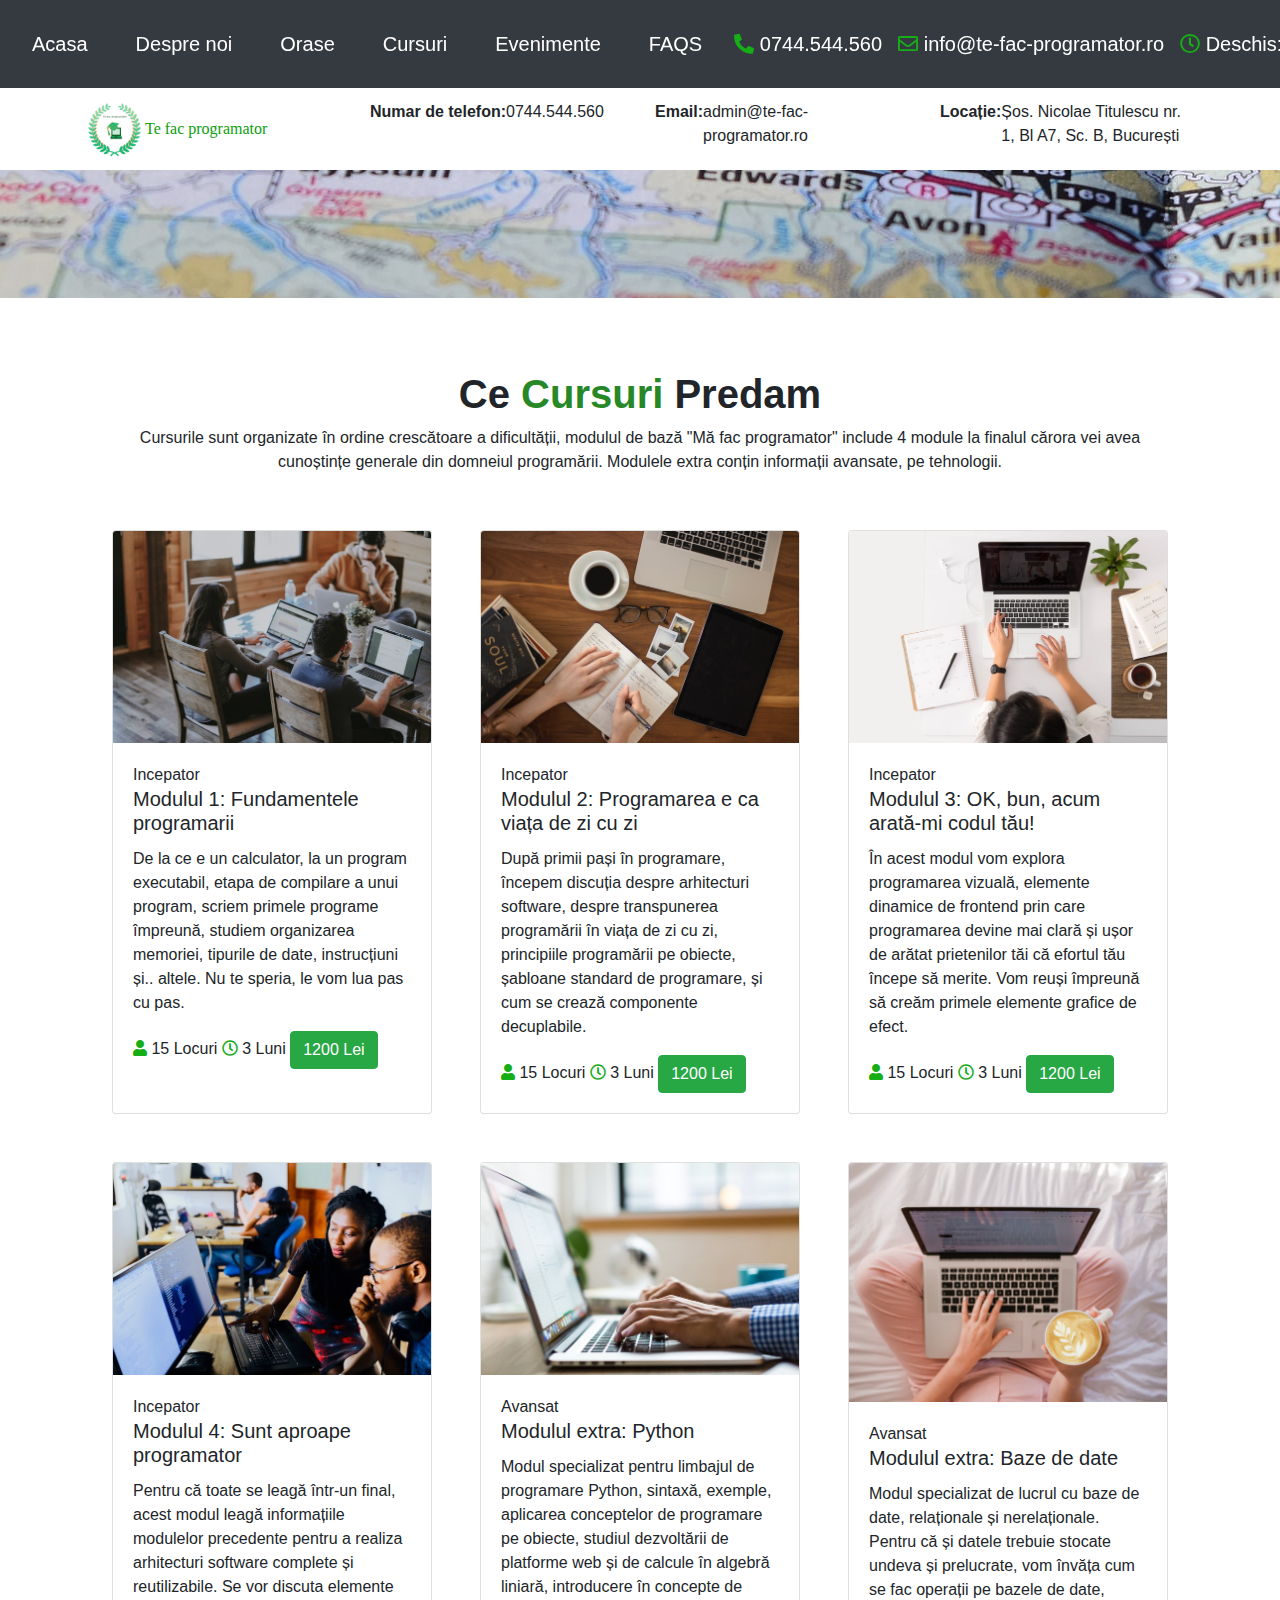
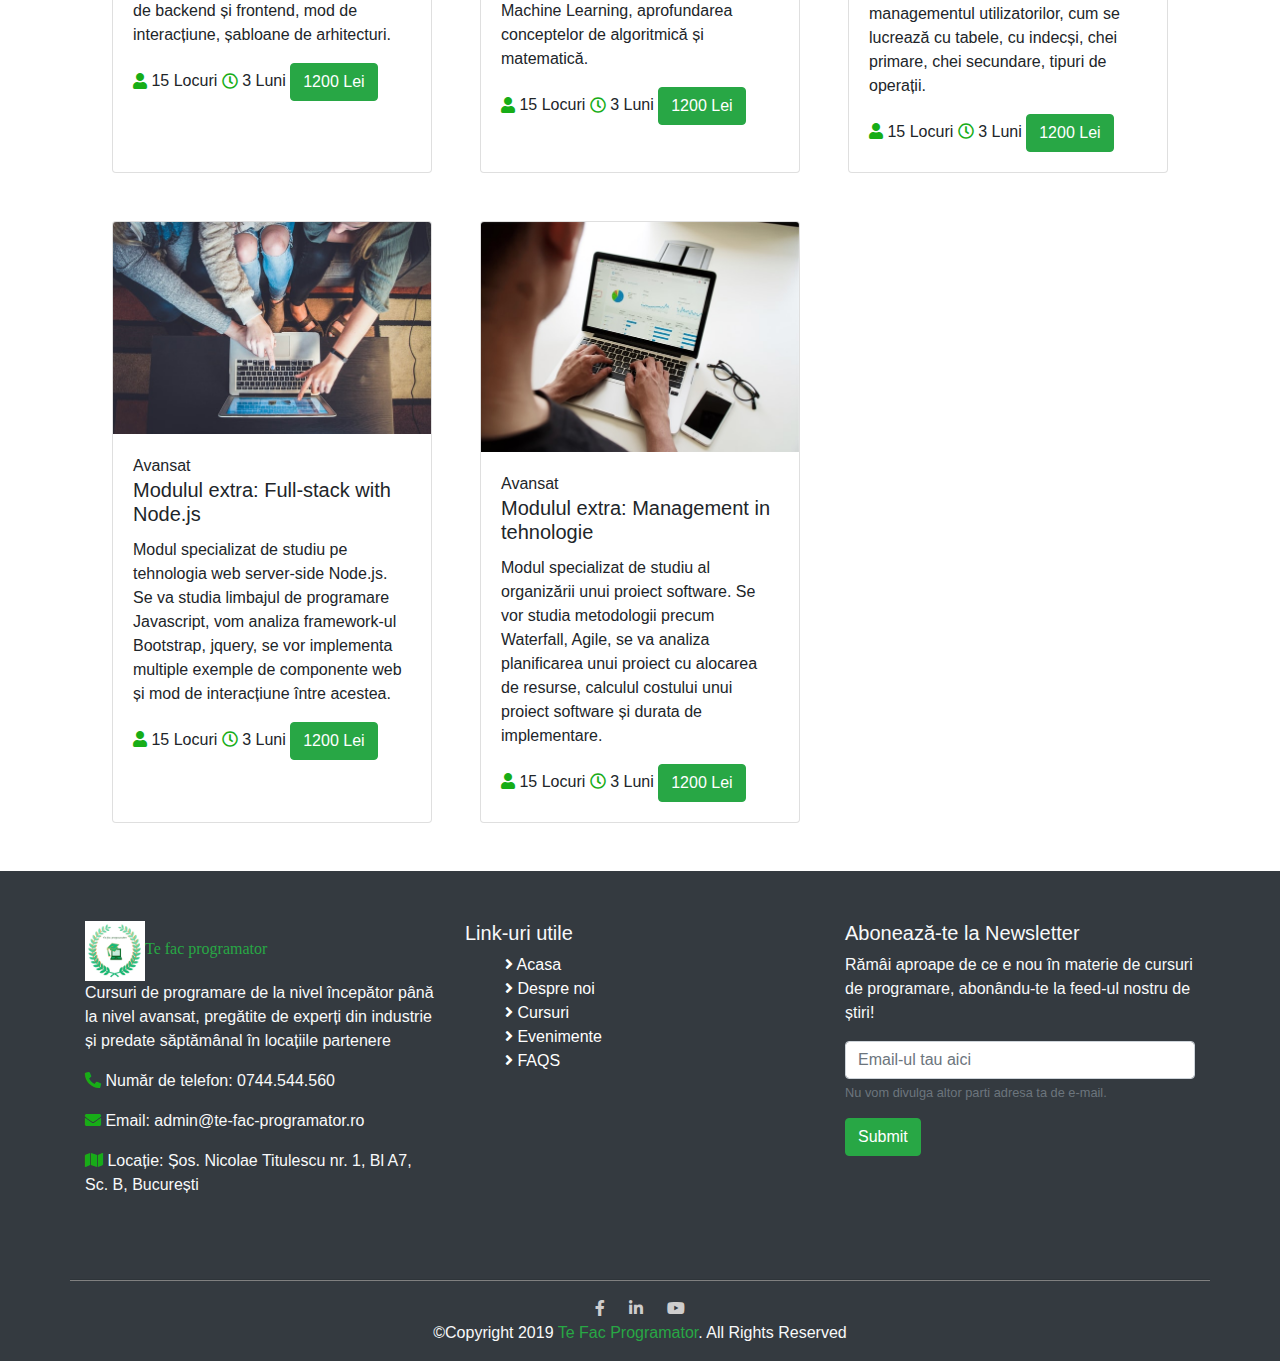
<file: index.html>
<!DOCTYPE html>
<html lang="en">

<head>
    <meta charset="UTF-8">
    <meta name="viewport" content="width=device-width, initial-scale=1.0">

    <link rel="stylesheet" href="https://stackpath.bootstrapcdn.com/bootstrap/4.4.1/css/bootstrap.min.css"
        integrity="sha384-Vkoo8x4CGsO3+Hhxv8T/Q5PaXtkKtu6ug5TOeNV6gBiFeWPGFN9MuhOf23Q9Ifjh" crossorigin="anonymous">
    <link rel="stylesheet" href="https://use.fontawesome.com/releases/v5.11.2/css/all.css">
    <link rel="stylesheet" href="css/ex5.css">

    <title>Te Fac Programator - Cursuri de formare in IT</title>
</head>

<body>
    <header>
        <nav class="navbar fixed-top navbar-expand-lg navbar-dark bg-dark">
            <a class="navbar-brand p-3" href="https://te-fac-programator.ro/index.html">Acasa</a>
            <button class="navbar-toggler" type="button" data-toggle="collapse" data-target="#navbarSupportedContent"
                aria-controls="navbarSupportedContent" aria-expanded="false" aria-label="Toggle navigation">
                <span class="navbar-toggler-icon"></span>
            </button>
            <div class="collapse navbar-collapse" id="navbarSupportedContent">
                <ul class="navbar-nav mr-auto">
                    <li class="nav-item">
                        <a class="navbar-brand p-3" href="https://te-fac-programator.ro/about.html">Despre noi</a>
                    </li>
                    <li class="nav-item dropdown">
                        <a class="navbar-brand p-3" href="https://te-fac-programator.ro/cities.html">Orase</a>
                    </li>
                    <li class="nav-item dropdown">
                        <a class="navbar-brand p-3" href="https://te-fac-programator.ro/courses.html">Cursuri</a>
                    </li>
                    <li class="nav-item dropdown">
                        <a class="navbar-brand p-3" href="https://te-fac-programator.ro/events.html">Evenimente</a>
                    </li>
                    <li class="nav-item dropdown">
                        <a class="navbar-brand p-3" href="https://te-fac-programator.ro/faqs.html">FAQS</a>
                    </li>
                </ul>
                <span class="navbar-brand mb-0"><i class="fas fa-phone-alt"></i> 0744.544.560</span>
                <span class="navbar-brand mb-0"><a id="mailto" href="mailto:info@te-fac-programator.ro">
                        <i class="far fa-envelope"></i> info@te-fac-programator.ro</a></span>
                <span class="navbar-brand mb-0"><i class="far fa-clock"></i> Deschis: 10:00am -
                    5:00pm</span>

                <div class="social_media">
                    <a href="https://www.facebook.com/teFacProgramator/" target="blank">
                        <i class="fab fa-facebook-f"></i></a>
                    <a href="https://www.linkedin.com/company/te-fac-programator/about/" target="blank">
                        <i class="fab fa-linkedin-in"></i></a>
                    <a href="https://www.youtube.com/channel/UCL5hoagiw-aE0xyyWNZIOZQ?fbclid=IwAR3lfYBg44KTkdDByMRy3gIWg54DPN7oI_HWdUzaRva_dqGCzkD5Jvib0Z4"
                        target="blank"><i class="fab fa-youtube"></i></a>
                </div>
                <a href="https://te-fac-programator.ro/enrollment.html">
                    <button class="btn btn-success my-2 my-sm-0" type="submit"><i class="fas fa-pencil-alt pencil"></i>
                        MA INSCRIU</button>
                </a>
            </div>
        </nav>

        <div class="container logo">
            <div class="row">
                <div class="col-md-3 col-12">
                    <a id="TFP" href="https://te-fac-programator.ro/index.html" target="_blank">
                        <img src="img/logo.jpg" alt="TFP logo" width="60px" height="60px">Te fac programator
                    </a>
                </div>
                <div class="col-md-3 d-none d-md-flex">
                    <b>Numar de telefon:</b>
                    <span class="d-block">0744.544.560</span>
                </div>
                <div class="col-md-3 d-none d-md-flex" style="height: 50px;">
                    <b>Email:</b>
                    <p>admin@te-fac-programator.ro</p>
                </div>
                <div class="col-md-3 d-none d-md-flex">
                    <b>Locație:</b>
                    Șos. Nicolae Titulescu nr. 1, Bl A7, Sc. B, București
                </div>
            </div>
        </div>
    </header>

    <div class="jumbotron jumbotron-fluid">
    </div>

    <section class="grid">
        <div class="title">
            <h1>Ce <span style="color: rgb(39, 136, 39);">Cursuri</span> Predam</h1>
            <p>Cursurile sunt organizate în ordine crescătoare a dificultății, modulul de bază "Mă fac programator"
                include 4 module la finalul cărora vei avea cunoștințe generale din domneiul programării. Modulele extra
                conțin informații avansate, pe tehnologii.
            </p>
        </div>
        <div class="wrapper mb-5">
            <div class="card" style="width: 20rem;">
                <img src="img/annie-spratt-dWYU3i-mqEo-unsplash.jpg" class="card-img-top" alt="">
                <div class="card-body">
                    Incepator
                    <h5 class="card-title">Modulul 1: Fundamentele programarii</h5>
                    <p class="card-text">De la ce e un calculator, la un program executabil, etapa de compilare a
                        unui
                        program, scriem primele programe împreună, studiem organizarea memoriei, tipurile de date,
                        instrucțiuni și.. altele. Nu te speria, le vom lua pas cu pas.
                    </p>
                    <i class="fas fa-user"></i> 15 Locuri
                    <i class="far fa-clock"></i> 3 Luni
                    <button class="btn btn-success">1200 Lei</button>
                </div>
            </div>

            <div class="card" style="width: 20rem;">
                <img src="img/thought-catalog-505eectW54k-unsplash.jpg" class="card-img-top" alt="">
                <div class="card-body">
                    Incepator
                    <h5 class="card-title">Modulul 2: Programarea e ca viața de zi cu zi</h5>
                    <p class="card-text">După primii pași în programare, începem discuția despre arhitecturi
                        software, despre transpunerea programării în viața de zi cu zi, principiile programării pe
                        obiecte, șabloane standard de programare, și cum se crează componente decuplabile.
                    </p>
                    <i class="fas fa-user"></i> 15 Locuri
                    <i class="far fa-clock"></i> 3 Luni
                    <button class="btn btn-success">1200 Lei</button>
                </div>
            </div>

            <div class="card" style="width: 20rem;">
                <img src="img/avel-chuklanov-DUmFLtMeAbQ-unsplash.jpg" class="card-img-top" alt="">
                <div class="card-body">
                    Incepator
                    <h5 class="card-title">Modulul 3: OK, bun, acum arată-mi codul tău!</h5>
                    <p class="card-text">În acest modul vom explora programarea vizuală, elemente dinamice de
                        frontend prin care programarea devine mai clară și ușor de arătat prietenilor tăi că efortul
                        tău începe să merite. Vom reuși împreună să creăm primele elemente grafice de efect.
                    </p>
                    <i class="fas fa-user"></i> 15 Locuri
                    <i class="far fa-clock"></i> 3 Luni
                    <button class="btn btn-success">1200 Lei</button>
                </div>
            </div>

            <div class="card" style="width: 20rem;">
                <img src="img/nesa-by-makers-IgUR1iX0mqM-unsplash.jpg" class="card-img-top" alt="">
                <div class="card-body">
                    Incepator
                    <h5 class="card-title">Modulul 4: Sunt aproape programator</h5>
                    <p class="card-text">Pentru că toate se leagă într-un final, acest modul leagă informațiile
                        modulelor precedente pentru a realiza arhitecturi software complete și reutilizabile. Se vor
                        discuta elemente de backend și frontend, mod de interacțiune, șabloane de arhitecturi.
                    </p>
                    <i class="fas fa-user"></i> 15 Locuri
                    <i class="far fa-clock"></i> 3 Luni
                    <button class="btn btn-success">1200 Lei</button>
                </div>
            </div>

            <div class="card" style="width: 20rem;">
                <img src="img/burst-kUqqaRjJuw0-unsplash.jpg" class="card-img-top" alt="">
                <div class="card-body">
                    Avansat
                    <h5 class="card-title">Modulul extra: Python</h5>
                    <p class="card-text">Modul specializat pentru limbajul de programare Python, sintaxă, exemple,
                        aplicarea conceptelor de programare pe obiecte, studiul dezvoltării de platforme web și de
                        calcule în algebră liniară, introducere în concepte de Machine Learning, aprofundarea
                        conceptelor de algoritmică și matematică.
                    </p>
                    <i class="fas fa-user"></i> 15 Locuri
                    <i class="far fa-clock"></i> 3 Luni
                    <button class="btn btn-success">1200 Lei</button>
                </div>
            </div>

            <div class="card" style="width: 20rem;">
                <img src="img/sincerely-media-ylveRpZ8L1s-unsplash.jpg" class="card-img-top" alt="">
                <div class="card-body">
                    Avansat
                    <h5 class="card-title">Modulul extra: Baze de date</h5>
                    <p class="card-text">Modul specializat de lucrul cu baze de date, relaționale și nerelaționale.
                        Pentru că și datele trebuie stocate undeva și prelucrate, vom învăța cum se fac operații pe
                        bazele de date, managementul utilizatorilor, cum se lucrează cu tabele, cu indecși, chei
                        primare, chei secundare, tipuri de operații.
                    </p>
                    <i class="fas fa-user"></i> 15 Locuri
                    <i class="far fa-clock"></i> 3 Luni
                    <button class="btn btn-success">1200 Lei</button>
                </div>
            </div>

            <div class="card" style="width: 20rem;">
                <img src="img/john-schnobrich-2FPjlAyMQTA-unsplash.jpg" class="card-img-top" alt="">
                <div class="card-body">
                    Avansat
                    <h5 class="card-title">Modulul extra: Full-stack with Node.js</h5>
                    <p class="card-text">Modul specializat de studiu pe tehnologia web server-side Node.js. Se va
                        studia limbajul de programare Javascript, vom analiza framework-ul Bootstrap, jquery, se vor
                        implementa multiple exemple de componente web și mod de interacțiune între acestea.
                    </p>
                    <i class="fas fa-user"></i> 15 Locuri
                    <i class="far fa-clock"></i> 3 Luni
                    <button class="btn btn-success">1200 Lei</button>
                </div>
            </div>

            <div class="card" style="width: 20rem;">
                <img src="img/campaign-creators-pypeCEaJeZY-unsplash.jpg" class="card-img-top" alt="">
                <div class="card-body">
                    Avansat
                    <h5 class="card-title">Modulul extra: Management in tehnologie</h5>
                    <p class="card-text">Modul specializat de studiu al organizării unui proiect software. Se vor
                        studia metodologii precum Waterfall, Agile, se va analiza planificarea unui proiect cu
                        alocarea de resurse, calculul costului unui proiect software și durata de implementare.
                    </p>
                    <i class="fas fa-user"></i> 15 Locuri
                    <i class="far fa-clock"></i> 3 Luni
                    <button class="btn btn-success">1200 Lei</button>
                </div>
            </div>
        </div>
    </section>

    <footer class="container-fluid text-light bg-dark footer">
        <div class="container">
            <div class="row row-footer">
                <div class="col-12 col-md-4">
                    <a id="TFP" href="https://te-fac-programator.ro/index.html" target="_blank">
                        <img src="img/logo.jpg" alt="TFP logo" width="60px" height="60px"><span class="text-success">Te
                            fac
                            programator</span>
                    </a>
                    <p>Cursuri de programare de la nivel începător până la nivel avansat, pregătite de experți din
                        industrie
                        și predate săptămânal în locațiile partenere</p>

                    <p><i class="fas fa-phone-alt"></i> Număr de telefon: 0744.544.560</p>
                    <p><i class="fas fa-envelope"></i> Email: admin@te-fac-programator.ro</p>
                    <p><i class="fas fa-map"></i> Locație: Șos. Nicolae Titulescu nr. 1, Bl A7, Sc. B, București</p>
                </div>
                <div class="col-12 col-md-4">
                    <h5>Link-uri utile</h5>
                    <!-- <hr class=""> -->
                    <ul>
                        <li class="">
                            <a class="" href="https://te-fac-programator.ro/index.html"><i
                                    class="fas fa-angle-right"></i> Acasa</a>
                        </li>
                        <li class="">
                            <a class="" href="https://te-fac-programator.ro/about.html"><i
                                    class="fas fa-angle-right"></i> Despre noi</a>
                        </li>
                        <li class="">
                            <a class="" href="https://te-fac-programator.ro/courses.html"><i
                                    class="fas fa-angle-right"></i> Cursuri</a>
                        </li>
                        <li class="">
                            <a class="" href="https://te-fac-programator.ro/events.html"><i
                                    class="fas fa-angle-right"></i> Evenimente</a>
                        </li>
                        <li class="">
                            <a class="" href="https://te-fac-programator.ro/faqs.html"><i
                                    class="fas fa-angle-right"></i> FAQS</a>
                        </li>
                    </ul>
                </div>
                <div class="col-12 col-md-4">
                    <h5>Abonează-te la Newsletter</h5>
                    <p>Rămâi aproape de ce e nou în materie de cursuri de programare, abonându-te la feed-ul nostru de
                        știri!</p>
                    <form>
                        <div class="form-group">
                            <input type="email" class="form-control" placeholder="Email-ul tau aici">
                            <small id="emailHelp" class="form-text text-muted">Nu vom divulga altor parti adresa ta de
                                e-mail.</small>
                        </div>
                        <button class="btn btn-success" type="submit">Submit</button>
                    </form>
                </div>
            </div>

            <div class="row row-footer justify-content-center">
                <hr>
                <div class="social_media">
                    <a href="https://www.facebook.com/teFacProgramator/" target="blank">
                        <i class="fab fa-facebook-f"></i></a>
                    <a href="https://www.linkedin.com/company/te-fac-programator/about/" target="blank">
                        <i class="fab fa-linkedin-in"></i></a>
                    <a href="https://www.youtube.com/channel/UCL5hoagiw-aE0xyyWNZIOZQ?fbclid=IwAR3lfYBg44KTkdDByMRy3gIWg54DPN7oI_HWdUzaRva_dqGCzkD5Jvib0Z4"
                        target="blank"><i class="fab fa-youtube"></i></a>
                </div>
            </div>
            <div class="row justify-content-center">
                <p class="text-center">&copy;Copyright 2019 <span class="text-success">Te Fac Programator</span>. All
                    Rights Reserved</p>
            </div>
        </div>
    </footer>


    <script src="https://code.jquery.com/jquery-3.4.1.slim.min.js"
        integrity="sha384-J6qa4849blE2+poT4WnyKhv5vZF5SrPo0iEjwBvKU7imGFAV0wwj1yYfoRSJoZ+n"
        crossorigin="anonymous"></script>
    <script src="https://cdn.jsdelivr.net/npm/popper.js@1.16.0/dist/umd/popper.min.js"
        integrity="sha384-Q6E9RHvbIyZFJoft+2mJbHaEWldlvI9IOYy5n3zV9zzTtmI3UksdQRVvoxMfooAo"
        crossorigin="anonymous"></script>
    <script src="https://stackpath.bootstrapcdn.com/bootstrap/4.4.1/js/bootstrap.min.js"
        integrity="sha384-wfSDF2E50Y2D1uUdj0O3uMBJnjuUD4Ih7YwaYd1iqfktj0Uod8GCExl3Og8ifwB6"
        crossorigin="anonymous"></script>
</body>

</html>
</file>
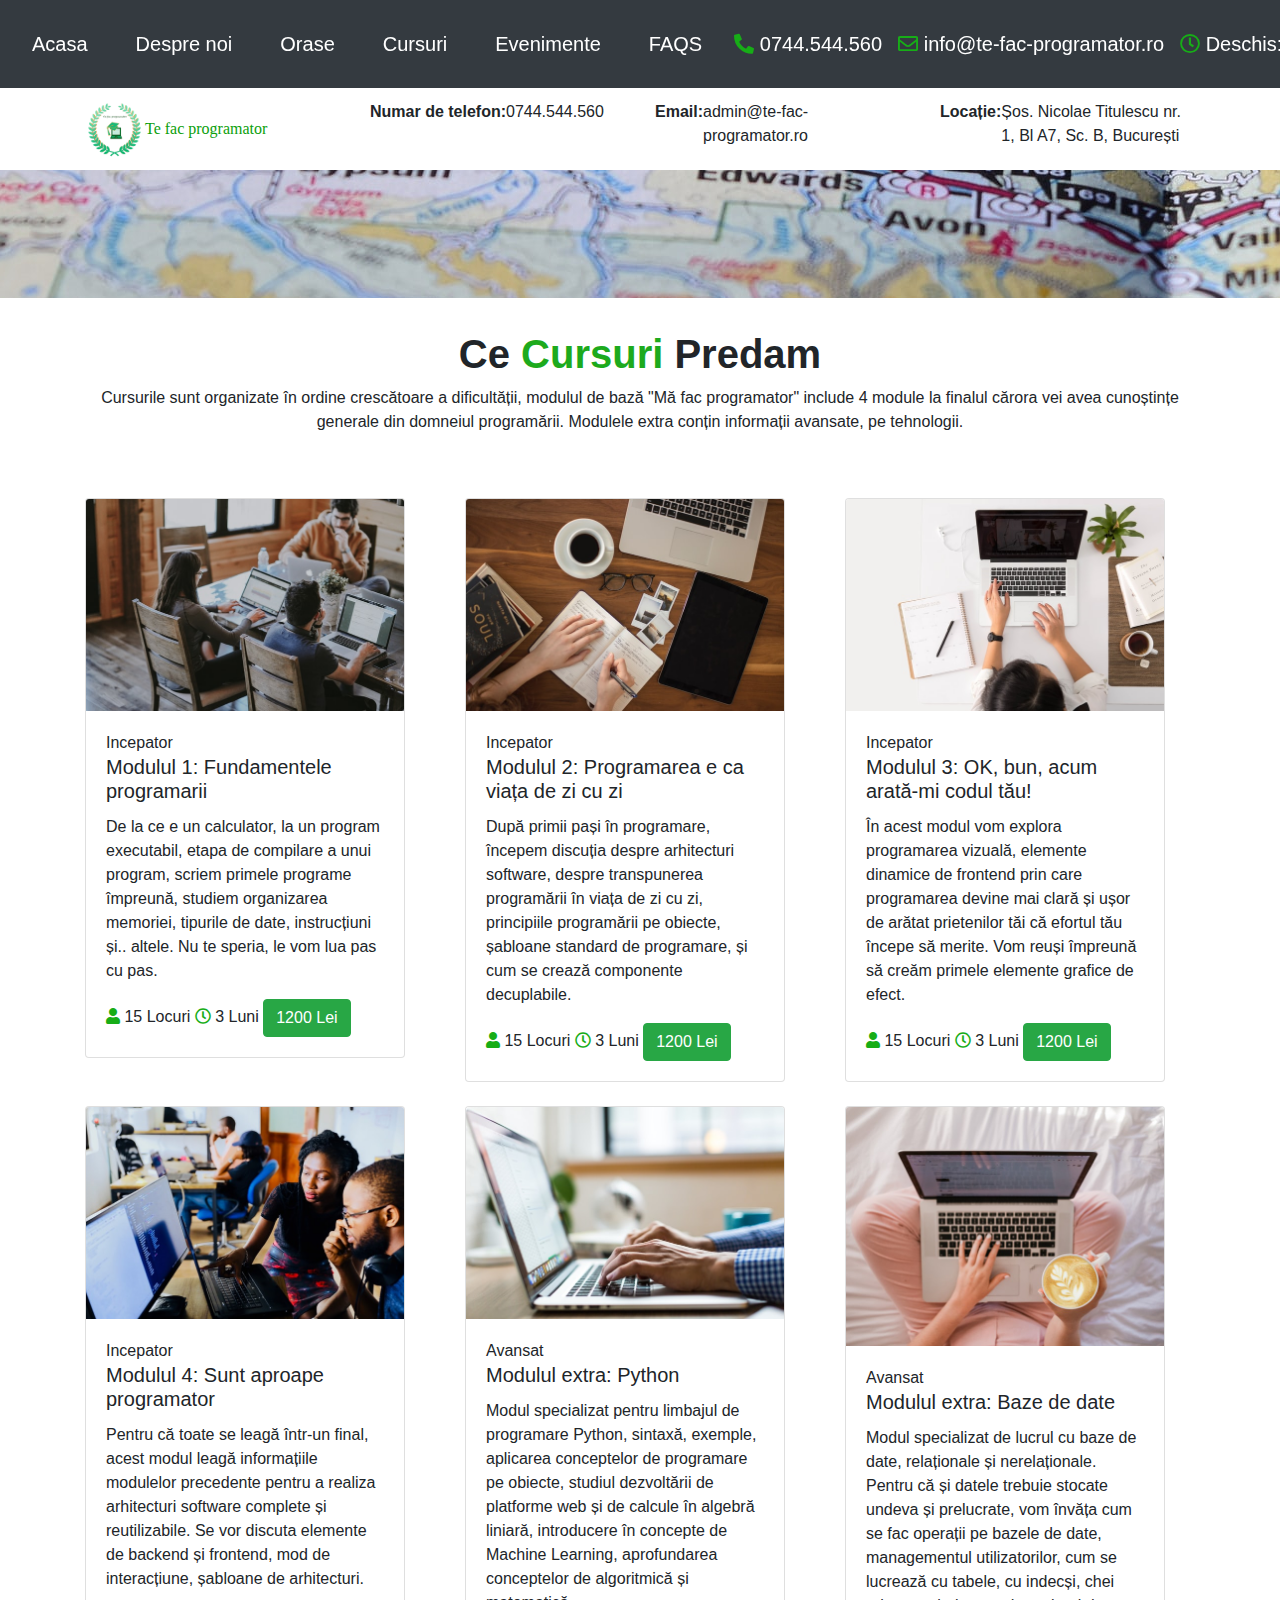
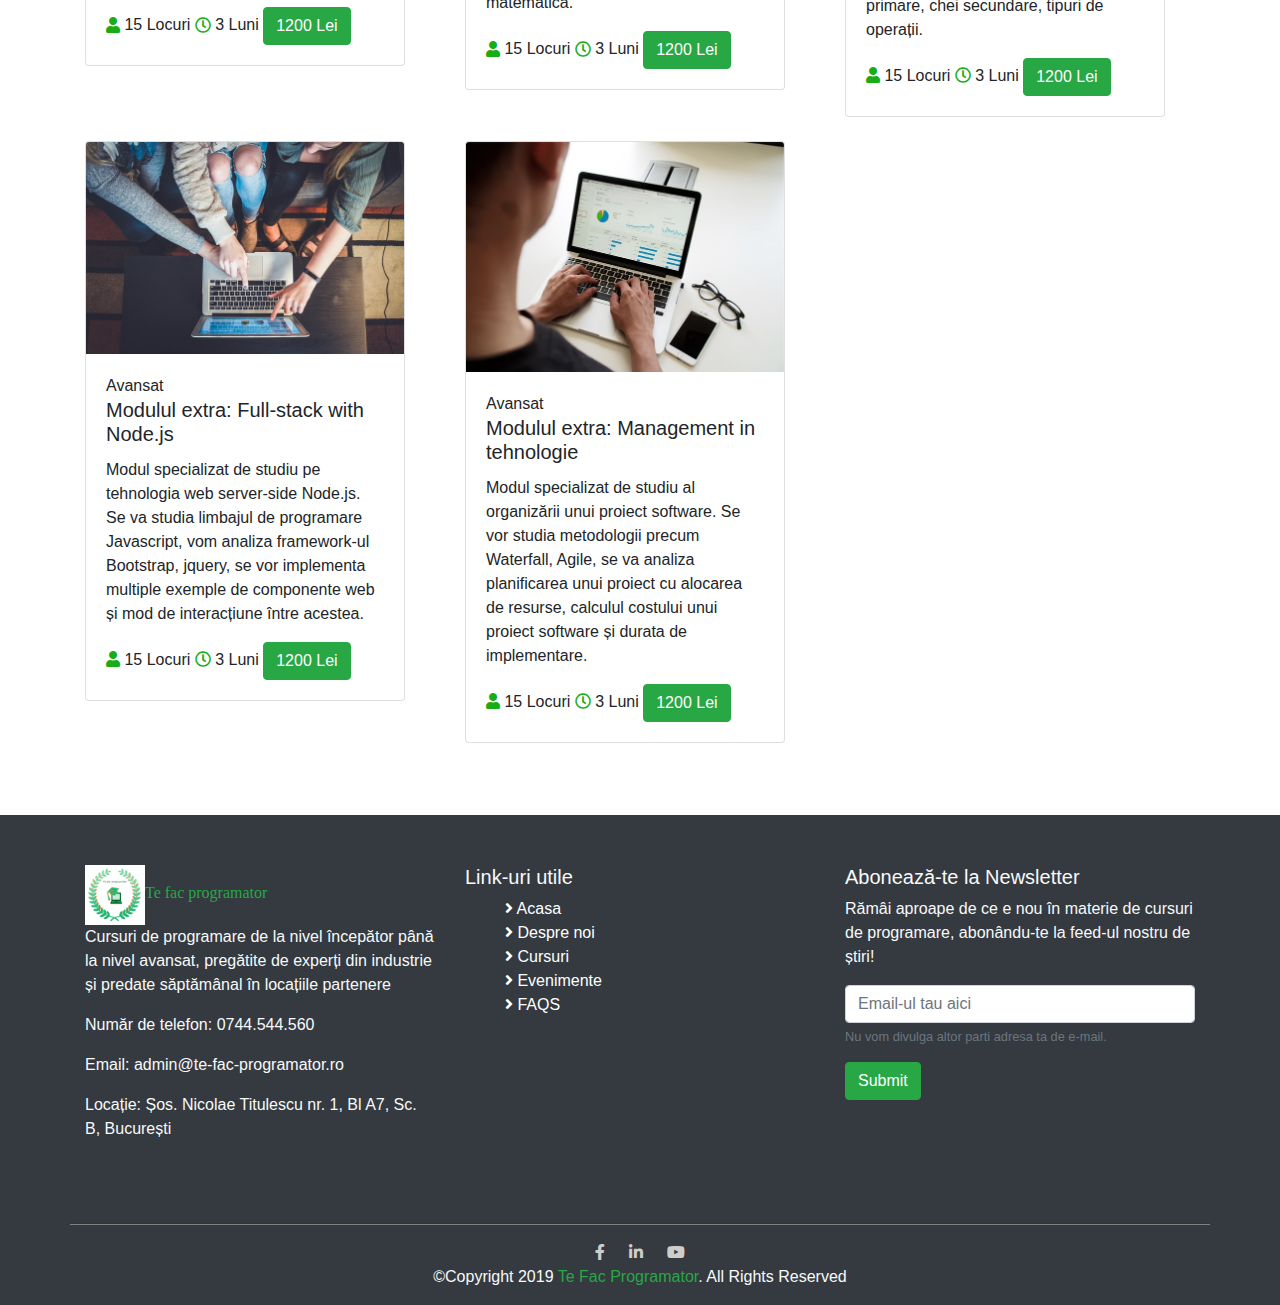
<file: ex5.html>
<!DOCTYPE html>
<html lang="en">

<head>
    <meta charset="UTF-8">
    <meta name="viewport" content="width=device-width, initial-scale=1.0">

    <link rel="stylesheet" href="https://stackpath.bootstrapcdn.com/bootstrap/4.4.1/css/bootstrap.min.css"
        integrity="sha384-Vkoo8x4CGsO3+Hhxv8T/Q5PaXtkKtu6ug5TOeNV6gBiFeWPGFN9MuhOf23Q9Ifjh" crossorigin="anonymous">
    <link rel="stylesheet" href="https://use.fontawesome.com/releases/v5.11.2/css/all.css">
    <link rel="stylesheet" href="css/ex5.css">

    <title>Te Fac Programator - Cursuri de formare in IT</title>
</head>

<body>
    <header>
        <nav class="navbar fixed-top navbar-expand-lg navbar-dark bg-dark">
            <a class="navbar-brand p-3" href="https://te-fac-programator.ro/index.html">Acasa</a>
            <button class="navbar-toggler" type="button" data-toggle="collapse" data-target="#navbarSupportedContent"
                aria-controls="navbarSupportedContent" aria-expanded="false" aria-label="Toggle navigation">
                <span class="navbar-toggler-icon"></span>
            </button>
            <div class="collapse navbar-collapse" id="navbarSupportedContent">
                <ul class="navbar-nav mr-auto">
                    <li class="nav-item">
                        <a class="navbar-brand p-3" href="https://te-fac-programator.ro/about.html">Despre noi</a>
                    </li>
                    <li class="nav-item dropdown">
                        <a class="navbar-brand p-3" href="https://te-fac-programator.ro/cities.html">Orase</a>
                    </li>
                    <li class="nav-item dropdown">
                        <a class="navbar-brand p-3" href="https://te-fac-programator.ro/courses.html">Cursuri</a>
                    </li>
                    <li class="nav-item dropdown">
                        <a class="navbar-brand p-3" href="https://te-fac-programator.ro/events.html">Evenimente</a>
                    </li>
                    <li class="nav-item dropdown">
                        <a class="navbar-brand p-3" href="https://te-fac-programator.ro/faqs.html">FAQS</a>
                    </li>
                </ul>
                <span class="navbar-brand mb-0"><i class="fas fa-phone-alt"></i> 0744.544.560</span>
                <span class="navbar-brand mb-0"><a id="mailto" href="mailto:info@te-fac-programator.ro">
                        <i class="far fa-envelope"></i> info@te-fac-programator.ro</a></span>
                <span class="navbar-brand mb-0"><i class="far fa-clock"></i> Deschis: 10:00am -
                    5:00pm</span>

                <div class="social_media">
                    <a href="https://www.facebook.com/teFacProgramator/" target="blank">
                        <i class="fab fa-facebook-f"></i></a>
                    <a href="https://www.linkedin.com/company/te-fac-programator/about/" target="blank">
                        <i class="fab fa-linkedin-in"></i></a>
                    <a href="https://www.youtube.com/channel/UCL5hoagiw-aE0xyyWNZIOZQ?fbclid=IwAR3lfYBg44KTkdDByMRy3gIWg54DPN7oI_HWdUzaRva_dqGCzkD5Jvib0Z4"
                        target="blank"><i class="fab fa-youtube"></i></a>
                </div>
                <a href="https://te-fac-programator.ro/enrollment.html">
                    <button class="btn btn-success my-2 my-sm-0" type="submit"><i class="fas fa-pencil-alt pencil"></i>
                        MA INSCRIU</button>
                </a>
            </div>
        </nav>

        <!-- <div class="top navbar-dark bg-dark">
            <div class="container">
                <div class="row">
                    <div class="col-12 col-lg-8">
                        <ul>
                            <li class="contact">
                                <span class="navbar-brand mb-0"><i class="fas fa-phone-alt"></i> 0744.544.560</span>
                                <span class="navbar-brand mb-0"><a id="mailto" href="mailto:info@te-fac-programator.ro">
                                        <i class="far fa-envelope"></i> info@te-fac-programator.ro</a></span>
                                <span class="navbar-brand mb-0"><i class="far fa-clock"></i> Deschis: 10:00am -
                                    5:00pm</span>
                            </li>
                        </ul>
                    </div>

                    <div class="col-12 col-lg-4">
                        <ul class="social_media">
                            <a href="https://www.facebook.com/teFacProgramator/" target="blank">
                                <i class="fab fa-facebook-f"></i></a>
                            <a href="https://www.linkedin.com/company/te-fac-programator/about/" target="blank">
                                <i class="fab fa-linkedin-in"></i></a>
                            <a href="https://www.youtube.com/channel/UCL5hoagiw-aE0xyyWNZIOZQ?fbclid=IwAR3lfYBg44KTkdDByMRy3gIWg54DPN7oI_HWdUzaRva_dqGCzkD5Jvib0Z4"
                                target="blank"><i class="fab fa-youtube"></i></a>
                        </ul>
                    </div>
                </div>
            </div>
        </div> -->

        <div class="container logo">
            <div class="row">
                <div class="col-md-3 col-12">
                    <a id="TFP" href="https://te-fac-programator.ro/index.html" target="_blank">
                        <img src="img/logo.jpg" alt="TFP logo" width="60px" height="60px">Te fac programator
                    </a>
                </div>
                <div class="col-md-3 d-none d-md-flex">
                    <b>Numar de telefon:</b>
                    <span class="d-block">0744.544.560</span>
                </div>
                <div class="col-md-3 d-none d-md-flex" style="height: 50px;">
                    <b>Email:</b>
                    <p>admin@te-fac-programator.ro</p>
                </div>
                <div class="col-md-3 d-none d-md-flex">
                    <b>Locație:</b>
                    Șos. Nicolae Titulescu nr. 1, Bl A7, Sc. B, București
                </div>
            </div>
        </div>
    </header>

    <div class="jumbotron jumbotron-fluid">
        <div class="container"></div>
    </div>

    <section class="container">
        <div class="row">
            <div class="col-12">
                <div class="title">
                    <h1>Ce <span style="color: rgb(29, 170, 29);">Cursuri</span> Predam</h1>
                    <p>
                        Cursurile sunt organizate în ordine crescătoare a dificultății, modulul de bază "Mă fac
                        programator" include 4 module la finalul cărora vei avea cunoștințe generale din domneiul
                        programării. Modulele extra conțin informații avansate, pe tehnologii.
                    </p>
                </div>
            </div>
        </div>

        <div class="row my-5">
            <div class="col-12 col-md-6 col-lg-4 mb-4">
                <div class="card" style="width: 20rem;">
                    <img src="img/annie-spratt-dWYU3i-mqEo-unsplash.jpg" class="card-img-top" alt="">
                    <div class="card-body">
                        Incepator
                        <h5 class="card-title">Modulul 1: Fundamentele programarii</h5>
                        <p class="card-text">De la ce e un calculator, la un program executabil, etapa de compilare a
                            unui
                            program, scriem primele programe împreună, studiem organizarea memoriei, tipurile de date,
                            instrucțiuni și.. altele. Nu te speria, le vom lua pas cu pas.
                        </p>
                        <i class="fas fa-user"></i> 15 Locuri
                        <i class="far fa-clock"></i> 3 Luni
                        <button class="btn btn-success">1200 Lei</button>
                    </div>
                </div>
            </div>
            <div class="col-12 col-md-6 col-lg-4 mb-4">
                <div class="card" style="width: 20rem;">
                    <img src="img/thought-catalog-505eectW54k-unsplash.jpg" class="card-img-top" alt="">
                    <div class="card-body">
                        Incepator
                        <h5 class="card-title">Modulul 2: Programarea e ca viața de zi cu zi</h5>
                        <p class="card-text">După primii pași în programare, începem discuția despre arhitecturi
                            software, despre transpunerea programării în viața de zi cu zi, principiile programării pe
                            obiecte, șabloane standard de programare, și cum se crează componente decuplabile.
                        </p>
                        <i class="fas fa-user"></i> 15 Locuri
                        <i class="far fa-clock"></i> 3 Luni
                        <button class="btn btn-success">1200 Lei</button>
                    </div>
                </div>
            </div>
            <div class="col-12 col-md-6 col-lg-4 mb-4">
                <div class="card" style="width: 20rem;">
                    <img src="img/avel-chuklanov-DUmFLtMeAbQ-unsplash.jpg" class="card-img-top" alt="">
                    <div class="card-body">
                        Incepator
                        <h5 class="card-title">Modulul 3: OK, bun, acum arată-mi codul tău!</h5>
                        <p class="card-text">În acest modul vom explora programarea vizuală, elemente dinamice de
                            frontend prin care programarea devine mai clară și ușor de arătat prietenilor tăi că efortul
                            tău începe să merite. Vom reuși împreună să creăm primele elemente grafice de efect.
                        </p>
                        <i class="fas fa-user"></i> 15 Locuri
                        <i class="far fa-clock"></i> 3 Luni
                        <button class="btn btn-success">1200 Lei</button>
                    </div>
                </div>
            </div>

            <div class="col-12 col-md-6 col-lg-4 mb-4">
                <div class="card" style="width: 20rem;">
                    <img src="img/nesa-by-makers-IgUR1iX0mqM-unsplash.jpg" class="card-img-top" alt="">
                    <div class="card-body">
                        Incepator
                        <h5 class="card-title">Modulul 4: Sunt aproape programator</h5>
                        <p class="card-text">Pentru că toate se leagă într-un final, acest modul leagă informațiile
                            modulelor precedente pentru a realiza arhitecturi software complete și reutilizabile. Se vor
                            discuta elemente de backend și frontend, mod de interacțiune, șabloane de arhitecturi.
                        </p>
                        <i class="fas fa-user"></i> 15 Locuri
                        <i class="far fa-clock"></i> 3 Luni
                        <button class="btn btn-success">1200 Lei</button>
                    </div>
                </div>
            </div>
            <div class="col-12 col-md-6 col-lg-4 mb-4">
                <div class="card" style="width: 20rem;">
                    <img src="img/burst-kUqqaRjJuw0-unsplash.jpg" class="card-img-top" alt="">
                    <div class="card-body">
                        Avansat
                        <h5 class="card-title">Modulul extra: Python</h5>
                        <p class="card-text">Modul specializat pentru limbajul de programare Python, sintaxă, exemple,
                            aplicarea conceptelor de programare pe obiecte, studiul dezvoltării de platforme web și de
                            calcule în algebră liniară, introducere în concepte de Machine Learning, aprofundarea
                            conceptelor de algoritmică și matematică.
                        </p>
                        <i class="fas fa-user"></i> 15 Locuri
                        <i class="far fa-clock"></i> 3 Luni
                        <button class="btn btn-success">1200 Lei</button>
                    </div>
                </div>
            </div>
            <div class="col-12 col-md-6 col-lg-4 mb-4">
                <div class="card" style="width: 20rem;">
                    <img src="img/sincerely-media-ylveRpZ8L1s-unsplash.jpg" class="card-img-top" alt="">
                    <div class="card-body">
                        Avansat
                        <h5 class="card-title">Modulul extra: Baze de date</h5>
                        <p class="card-text">Modul specializat de lucrul cu baze de date, relaționale și nerelaționale.
                            Pentru că și datele trebuie stocate undeva și prelucrate, vom învăța cum se fac operații pe
                            bazele de date, managementul utilizatorilor, cum se lucrează cu tabele, cu indecși, chei
                            primare, chei secundare, tipuri de operații.
                        </p>
                        <i class="fas fa-user"></i> 15 Locuri
                        <i class="far fa-clock"></i> 3 Luni
                        <button class="btn btn-success">1200 Lei</button>
                    </div>
                </div>
            </div>
            <div class="col-12 col-md-6 col-lg-4 mb-4">
                <div class="card" style="width: 20rem;">
                    <img src="img/john-schnobrich-2FPjlAyMQTA-unsplash.jpg" class="card-img-top" alt="">
                    <div class="card-body">
                        Avansat
                        <h5 class="card-title">Modulul extra: Full-stack with Node.js</h5>
                        <p class="card-text">Modul specializat de studiu pe tehnologia web server-side Node.js. Se va
                            studia limbajul de programare Javascript, vom analiza framework-ul Bootstrap, jquery, se vor
                            implementa multiple exemple de componente web și mod de interacțiune între acestea.
                        </p>
                        <i class="fas fa-user"></i> 15 Locuri
                        <i class="far fa-clock"></i> 3 Luni
                        <button class="btn btn-success">1200 Lei</button>
                    </div>
                </div>
            </div>
            <div class="col-12 col-md-6 col-lg-4 mb-4">
                <div class="card" style="width: 20rem;">
                    <img src="img/campaign-creators-pypeCEaJeZY-unsplash.jpg" class="card-img-top" alt="">
                    <div class="card-body">
                        Avansat
                        <h5 class="card-title">Modulul extra: Management in tehnologie</h5>
                        <p class="card-text">Modul specializat de studiu al organizării unui proiect software. Se vor
                            studia metodologii precum Waterfall, Agile, se va analiza planificarea unui proiect cu
                            alocarea de resurse, calculul costului unui proiect software și durata de implementare.
                        </p>
                        <i class="fas fa-user"></i> 15 Locuri
                        <i class="far fa-clock"></i> 3 Luni
                        <button class="btn btn-success">1200 Lei</button>
                    </div>
                </div>
            </div>
        </div>
    </section>

    <footer class="container-fluid text-light bg-dark footer">
        <div class="container">
            <div class="row row-footer">
                <div class="col-12 col-md-4">
                    <a id="TFP" href="https://te-fac-programator.ro/index.html" target="_blank">
                        <img src="img/logo.jpg" alt="TFP logo" width="60px" height="60px"><span class="text-success">Te fac
                            programator</span>
                    </a>
                    <p>Cursuri de programare de la nivel începător până la nivel avansat, pregătite de experți din
                        industrie
                        și predate săptămânal în locațiile partenere</p>

                    <p>Număr de telefon: 0744.544.560</p>
                    <p>Email: admin@te-fac-programator.ro</p>
                    <p>Locație: Șos. Nicolae Titulescu nr. 1, Bl A7, Sc. B, București</p>
                </div>
                <div class="col-12 col-md-4">
                    <h5>Link-uri utile</h5>
                    <!-- <hr class=""> -->
                    <ul>
                        <li class="">
                            <a class="" href="https://te-fac-programator.ro/index.html"><i
                                    class="fas fa-angle-right"></i> Acasa</a>
                        </li>
                        <li class="">
                            <a class="" href="https://te-fac-programator.ro/about.html"><i
                                    class="fas fa-angle-right"></i> Despre noi</a>
                        </li>
                        <li class="">
                            <a class="" href="https://te-fac-programator.ro/courses.html"><i
                                    class="fas fa-angle-right"></i> Cursuri</a>
                        </li>
                        <li class="">
                            <a class="" href="https://te-fac-programator.ro/events.html"><i
                                    class="fas fa-angle-right"></i> Evenimente</a>
                        </li>
                        <li class="">
                            <a class="" href="https://te-fac-programator.ro/faqs.html"><i
                                    class="fas fa-angle-right"></i> FAQS</a>
                        </li>
                    </ul>
                </div>
                <div class="col-12 col-md-4">
                    <h5>Abonează-te la Newsletter</h5>
                    <p>Rămâi aproape de ce e nou în materie de cursuri de programare, abonându-te la feed-ul nostru de
                        știri!</p>
                    <form>
                        <div class="form-group">
                            <input type="email" class="form-control" placeholder="Email-ul tau aici">
                            <small id="emailHelp" class="form-text text-muted">Nu vom divulga altor parti adresa ta de e-mail.</small>
                        </div>
                        <button class="btn btn-success" type="submit">Submit</button>
                    </form>
                </div>
            </div>

            <div class="row row-footer justify-content-center">
                <hr>
                <div class="social_media">
                    <a href="https://www.facebook.com/teFacProgramator/" target="blank">
                        <i class="fab fa-facebook-f"></i></a>
                    <a href="https://www.linkedin.com/company/te-fac-programator/about/" target="blank">
                        <i class="fab fa-linkedin-in"></i></a>
                    <a href="https://www.youtube.com/channel/UCL5hoagiw-aE0xyyWNZIOZQ?fbclid=IwAR3lfYBg44KTkdDByMRy3gIWg54DPN7oI_HWdUzaRva_dqGCzkD5Jvib0Z4"
                        target="blank"><i class="fab fa-youtube"></i></a>
                </div>
            </div>
            <div class="row justify-content-center">
                <p class="text-center">&copy;Copyright 2019 <span class="text-success">Te Fac Programator</span>. All
                    Rights Reserved</p>
            </div>
        </div>
    </footer>


    <script src="https://code.jquery.com/jquery-3.4.1.slim.min.js"
        integrity="sha384-J6qa4849blE2+poT4WnyKhv5vZF5SrPo0iEjwBvKU7imGFAV0wwj1yYfoRSJoZ+n"
        crossorigin="anonymous"></script>
    <script src="https://cdn.jsdelivr.net/npm/popper.js@1.16.0/dist/umd/popper.min.js"
        integrity="sha384-Q6E9RHvbIyZFJoft+2mJbHaEWldlvI9IOYy5n3zV9zzTtmI3UksdQRVvoxMfooAo"
        crossorigin="anonymous"></script>
    <script src="https://stackpath.bootstrapcdn.com/bootstrap/4.4.1/js/bootstrap.min.js"
        integrity="sha384-wfSDF2E50Y2D1uUdj0O3uMBJnjuUD4Ih7YwaYd1iqfktj0Uod8GCExl3Og8ifwB6"
        crossorigin="anonymous"></script>
</body>

</html>
</file>
<file: css/ex5.css>
/* .navbar-brand, .nav-item {
	margin-top: 0;
	margin-bottom: 0;
} */

.navbar a:hover {
	border: 1px solid green;
	border-radius: 15%;
}

.top {
	background-color: rgb(46, 46, 46);
	margin-top: 60px;
}

.contact {
	font-size: 0.1rem;
}

#mailto {
	color: white;
}

#mailto:hover {
	text-decoration: none;
}

.far,
.fas {
	color: rgb(23, 173, 23);
}

.social_media a {
	color: rgb(206, 205, 205);
	margin: auto 10px;
}

.social_media a:hover {
	color: rgb(53, 209, 53);
}

#TFP {
	color: rgb(12, 160, 12);
	font-family: 'Times New Roman', Times, serif;
	text-decoration: none;
}

.grid {
	display: grid;
	/* gap: 1em; */
	grid-template-columns: repeat(3, 1fr);
	grid-auto-rows: minmax(200px, auto);
}

.title > h1 {
    font-weight: 600;
}

.title {
	grid-column: 2;
	align-self: center;
}

.wrapper {
    grid-column: 2/3;
    display: grid;
    grid-template-columns: repeat(2, 1fr);
    gap: 3em;
}

@media(max-width: 600px) {
    .wrapper {
        grid-column: 2/3;
        display: grid;
        grid-template-columns: 1fr;
        gap: 3em;
    }
}

@media (min-width: 900px) {
	.wrapper {
		grid-column: 2/3;
		display: grid;
		grid-template-columns: repeat(3, 1fr);
		gap: 3em;
	}
}

.logo {
	margin-top: 100px;
	margin-bottom: 10px;
}

.telefon {
	display: inline-block;
	margin-top: 30px;
}

.menu {
	margin: 20px auto;
}

.pencil {
	color: white;
}

.jumbotron {
	background: url(../img/routes.jpg) center;
}

.title {
	text-align: center;
}

.row-footer {
	padding-top: 50px;
}

hr {
	border-bottom: 1px solid gray;
	width: 100%;
	/* color: limegreen; */
}

.footer ul {
	list-style: none;
}

/* .footer li a::before {
	content: "»";
	content: "\003e";
} */

.footer ul a {
	color: white;
}

.footer ul a i {
	color: white;
}

.footer ul a:hover {
	color: rgb(12, 160, 12);
	text-decoration: none;
}
</file>
